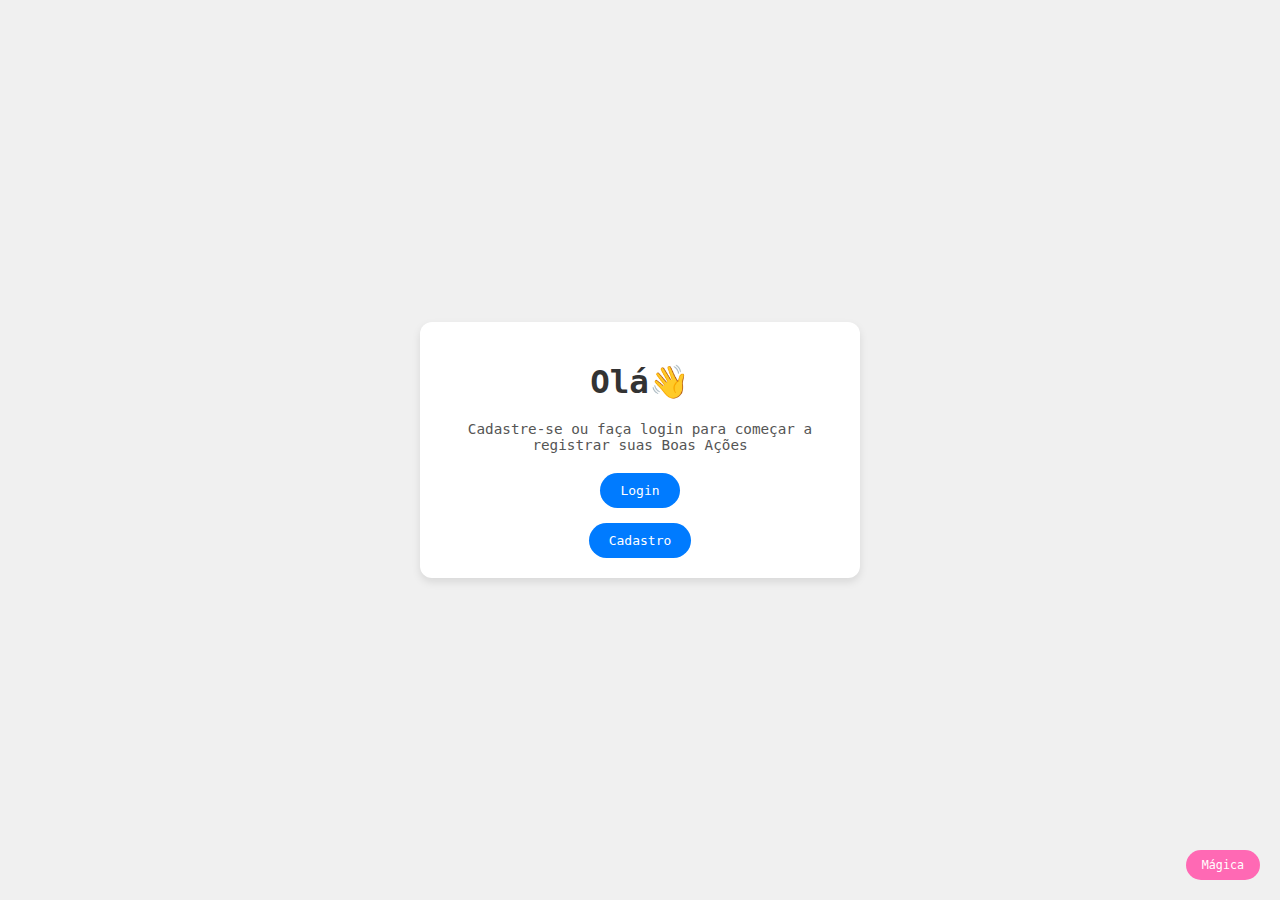
<file: aqui/aqui.html>
<!DOCTYPE html>
<html lang="pt-br">
<head>
    <meta charset="UTF-8">
    <meta name="viewport" content="width=device-width, initial-scale=1.0">
    <title>Início</title>
    <link rel="stylesheet" href="../Estilo/style.css">
    <style>
        body {
            font-family: 'Arial', sans-serif;
            margin: 0;
            padding: 0;
            background-color: #f0f0f0;
            display: flex;
            align-items: center;
            justify-content: center;
            height: 100vh;
            position: relative;
        }

        .container {
            background-color: #ffffff;
            border-radius: 12px;
            box-shadow: 0 4px 8px rgba(0, 0, 0, 0.1);
            padding: 20px;
            text-align: center;
            max-width: 400px;
            width: 100%;
        }

        h1 {
            color: #333;
            font-size: 2.5rem;
            margin-bottom: 20px;
        }

        p {
            color: #555;
            font-size: 1.1rem;
            margin-bottom: 20px;
        }

        a.btn {
            display: inline-block;
            text-decoration: none;
            color: #fff;
            background-color: #007BFF;
            padding: 10px 20px;
            border-radius: 25px;
            font-size: 1rem;
            transition: background-color 0.3s ease;
        }

        a.btn:hover {
            background-color: #0056b3;
        }

        .btn-secondary {
            background-color: #28a745;
        }

        .btn-secondary:hover {
            background-color: #218838;
        }

        /* Style for the "Mágica" button */
        .magic-button {
            position: absolute;
            bottom: 20px;
            right: 20px;
            display: inline-block;
            text-decoration: none;
            color: #fff;
            background-color: #ff69b4;
            padding: 8px 16px;
            border-radius: 25px;
            font-size: 0.9rem;
            transition: background-color 0.3s ease, transform 0.3s ease;
        }

        .magic-button:hover {
            background-color: #ff1493;
            transform: scale(1.1);
        }
    </style>
</head>
<body>
    <div class="container">
        <h1>Olá👋</h1>
        <p>Cadastre-se ou faça login para começar a registrar suas Boas Ações</p>
        <a href="../Login/login.html" class="btn">Login</a>
        <br><br>
        <a href="../Login/cadastro.html" class="btn btn-secondary">Cadastro</a>
    </div>
    <a href="../index.html" class="magic-button">Mágica</a>
</body>
</html>
</file>
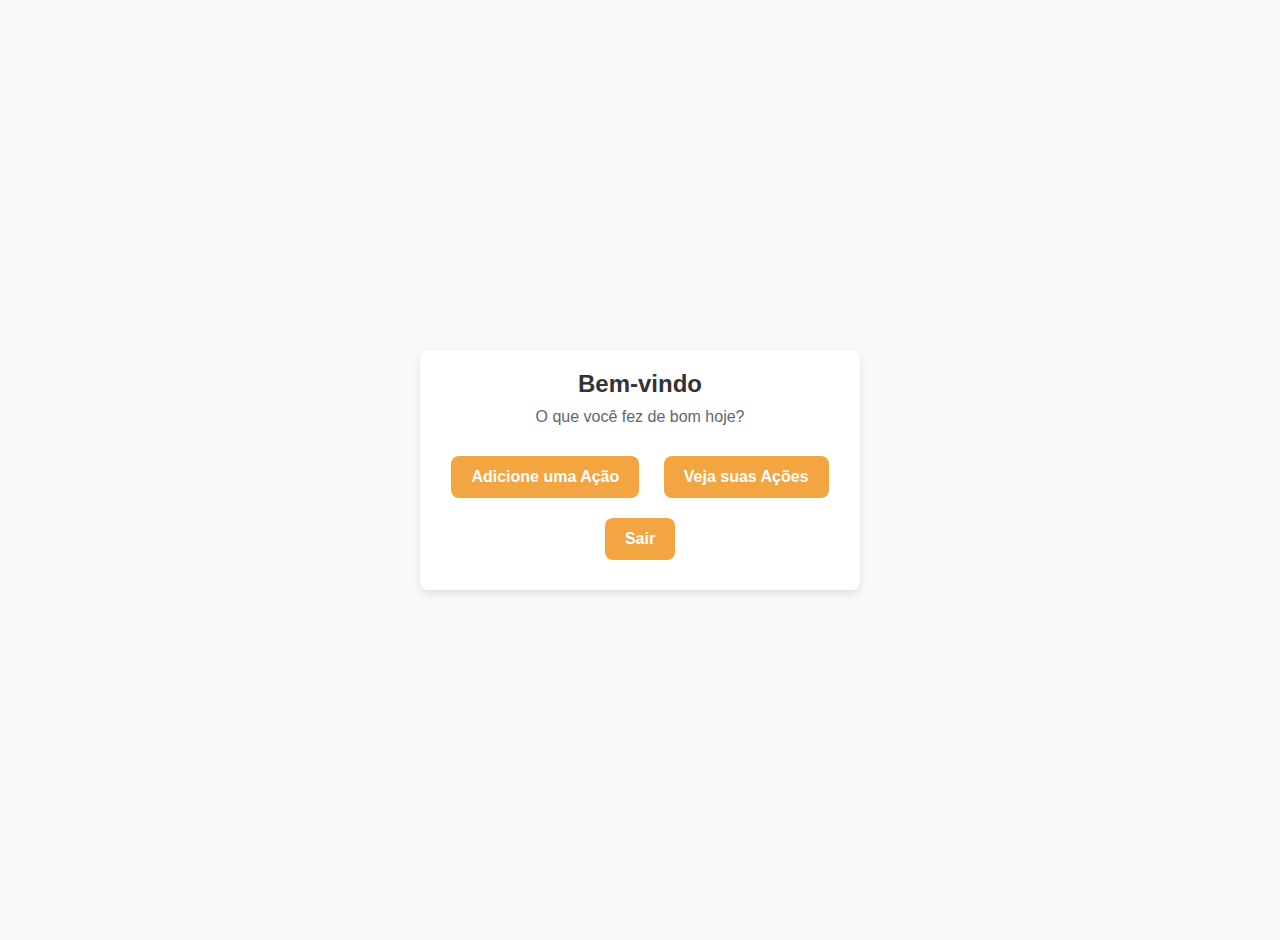
<file: Conteudo/main.html>
<!DOCTYPE html>
<html lang="pt-br">
<head>
    <meta charset="UTF-8">
    <meta name="viewport" content="width=device-width, initial-scale=1.0">
    <title>Início</title>
    <style>
        body {
            font-family: Arial, sans-serif;
            background-color: #f9f9f9;
            margin: 0;
            padding: 20px;
            display: flex;
            justify-content: center;
            align-items: center;
            height: 100vh;
        }

        .container {
            background-color: #ffffff;
            border-radius: 8px;
            box-shadow: 0 4px 8px rgba(0, 0, 0, 0.1);
            padding: 20px;
            text-align: center;
            max-width: 400px;
            width: 100%;
        }

        h2 {
            margin: 0 0 10px;
            color: #333;
        }

        p {
            color: #666;
            margin: 0 0 20px;
        }

        a.button {
            display: inline-block;
            background-color: #F2A541;
            color: white;
            padding: 12px 20px;
            border-radius: 8px;
            text-decoration: none;
            margin: 10px;
            font-weight: bold;
            transition: background-color 0.3s;
        }

        a.button:hover {
            background-color: #e08928;
        }
    </style>
</head>
<body>
    <div class="container">
        <h2>Bem-vindo</h2>
        <p>O que você fez de bom hoje?</p>
        <a href="adicionarAcao.php" class="button">Adicione uma Ação</a>
        <a href="verAcoes.php" class="button">Veja suas Ações</a>
        <a href="../aqui/aqui.html" class="button">Sair</a>
    </div>
</body>
</html>
</file>
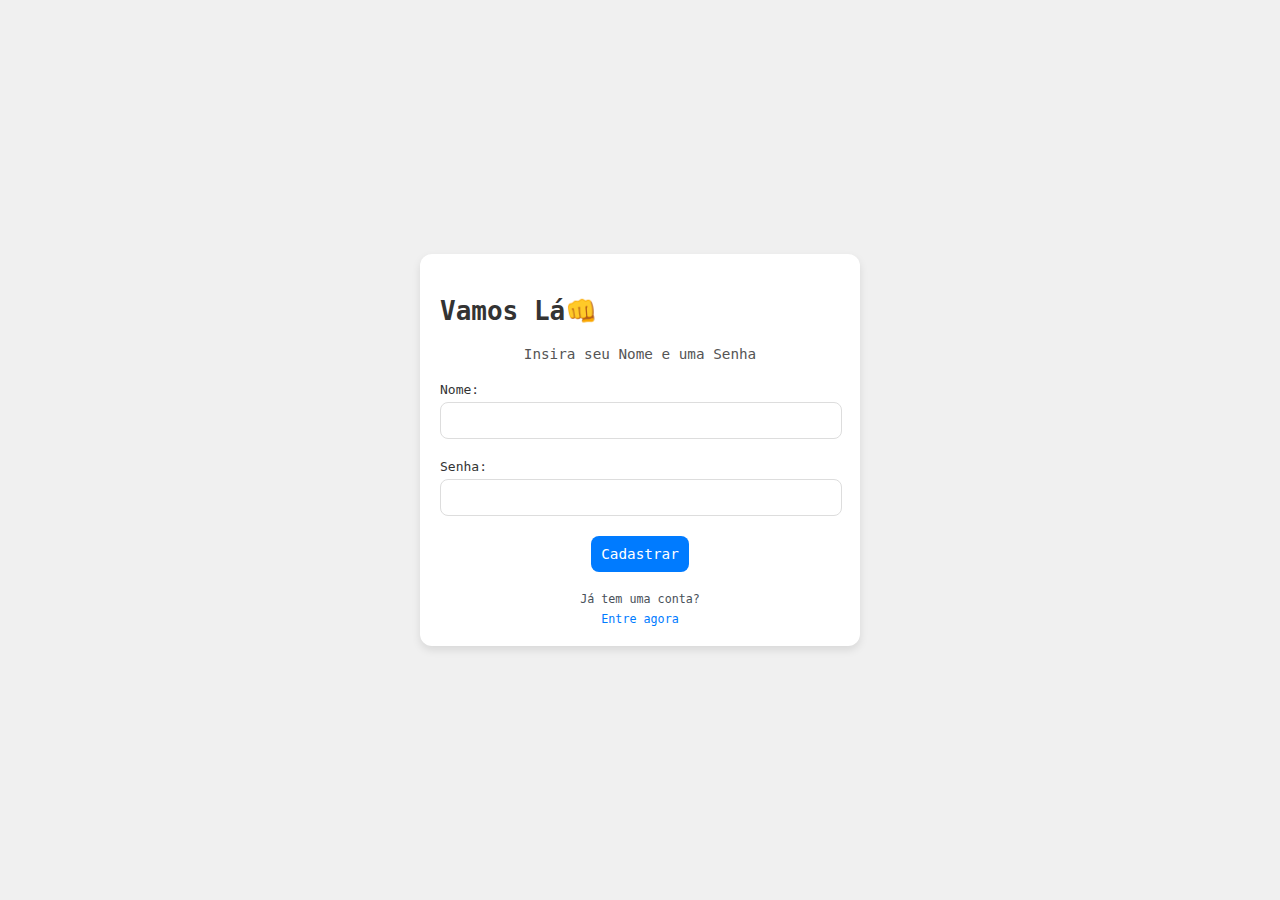
<file: Login/cadastro.html>
<!DOCTYPE html>
<html lang="pt-br">
<head>
    <meta charset="UTF-8">
    <meta name="viewport" content="width=device-width, initial-scale=1.0">
    <title>Cadastro</title>
    <link rel="stylesheet" href="../Estilo/style.css">
    <style>
        body {
            font-family: 'Arial', sans-serif;
            margin: 0;
            padding: 0;
            background-color: #f0f0f0;
            display: flex;
            align-items: center;
            justify-content: center;
            height: 100vh;
        }

        .container {
            background-color: #ffffff;
            border-radius: 12px;
            box-shadow: 0 4px 8px rgba(0, 0, 0, 0.1);
            padding: 20px;
            max-width: 400px;
            width: 100%;
            text-align: center;
        }

        h2 {
            color: #333;
            font-size: 2rem;
            margin-bottom: 20px;
            text-align: left;
        }

        p#texto {
            color: #555;
            font-size: 1.1rem;
            margin-bottom: 20px;
        }

        label {
            display: block;
            font-size: 1rem;
            color: #333;
            margin-bottom: 5px;
            text-align: left;
        }

        input[type="text"],
        input[type="password"] {
            width: calc(100% - 20px);
            padding: 10px;
            border-radius: 8px;
            border: 1px solid #ddd;
            margin-bottom: 20px;
            font-size: 1rem;
        }

        input[type="submit"] {
            background-color: #007BFF;
            color: #fff;
            border: none;
            padding: 10px;
            font-size: 1.1rem;
            border-radius: 8px;
            cursor: pointer;
            transition: background-color 0.3s ease;
        }

        input[type="submit"]:hover {
            background-color: #0056b3;
        }

        .footer {
            margin-top: 20px;
        }

        .footer p {
            color: #495159;
            font-size: 0.9rem;
            margin-bottom: 5px;
        }

        .footer a {
            color: #007BFF;
            text-decoration: none;
            font-size: 0.9rem;
        }

        .footer a:hover {
            text-decoration: underline;
        }
    </style>
</head>
<body>
    <div class="container">
        <h2>Vamos Lá👊</h2>
        <p id="texto">Insira seu Nome e uma Senha</p>
        <form action="login.html" method="post">
            <label for="nome">Nome:</label>
            <input type="text" id="nome" name="nome" required>
            
            <label for="senha">Senha:</label>
            <input type="password" id="senha" name="senha" required>
            
            <input type="submit" value="Cadastrar">
        </form>
        <div class="footer">
            <p>Já tem uma conta?</p>
            <a href="login.html">Entre agora</a>
        </div>
    </div>
</body>
</html>
</file>
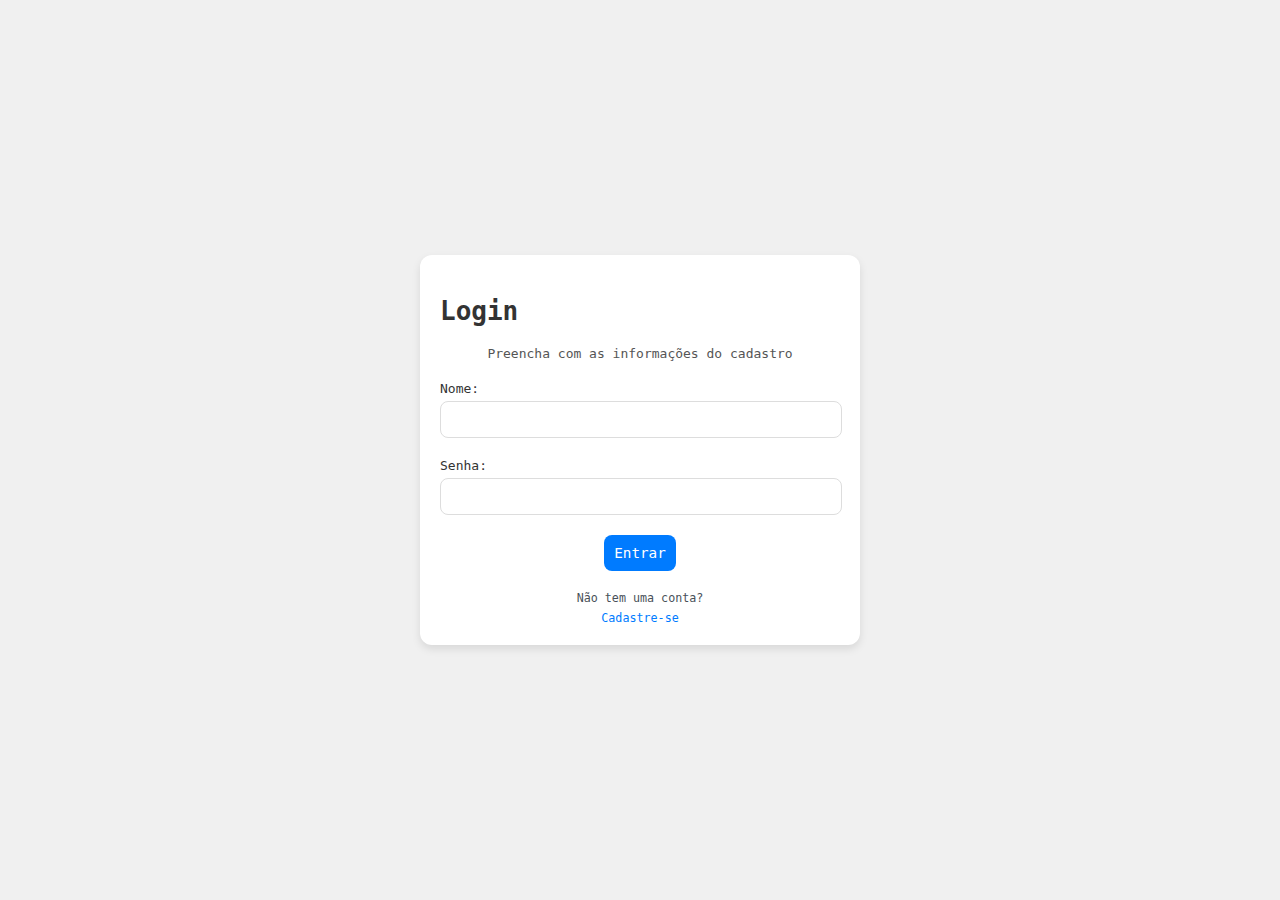
<file: Login/login.html>
<!DOCTYPE html>
<html lang="pt-br">
<head>
    <meta charset="UTF-8">
    <meta name="viewport" content="width=device-width, initial-scale=1.0">
    <title>Login</title>
    <link rel="stylesheet" href="../Estilo/style.css">
    <style>
        body {
            font-family: 'Arial', sans-serif;
            margin: 0;
            padding: 0;
            background-color: #f0f0f0;
            display: flex;
            align-items: center;
            justify-content: center;
            height: 100vh;
        }

        .container {
            background-color: #ffffff;
            border-radius: 12px;
            box-shadow: 0 4px 8px rgba(0, 0, 0, 0.1);
            padding: 20px;
            max-width: 400px;
            width: 100%;
            text-align: center;
        }

        h2 {
            color: #333;
            font-size: 2rem;
            margin-bottom: 20px;
            text-align: left;
        }

        p {
            color: #555;
            font-size: 1rem;
            margin-bottom: 20px;
        }

        label {
            display: block;
            font-size: 1rem;
            color: #333;
            margin-bottom: 5px;
            text-align: left;
        }

        input[type="text"],
        input[type="password"] {
            width: calc(100% - 20px);
            padding: 10px;
            border-radius: 8px;
            border: 1px solid #ddd;
            margin-bottom: 20px;
            font-size: 1rem;
        }

        input[type="submit"] {
            background-color: #007BFF;
            color: #fff;
            border: none;
            padding: 10px;
            font-size: 1.1rem;
            border-radius: 8px;
            cursor: pointer;
            transition: background-color 0.3s ease;
        }

        input[type="submit"]:hover {
            background-color: #0056b3;
        }

        .footer {
            margin-top: 20px;
        }

        .footer p {
            color: #495159;
            font-size: 0.9rem;
            margin-bottom: 5px;
        }

        .footer a {
            color: #007BFF;
            text-decoration: none;
            font-size: 0.9rem;
        }

        .footer a:hover {
            text-decoration: underline;
        }
    </style>
</head>
<body>
    <div class="container">
        <h2>Login</h2>
        <p>Preencha com as informações do cadastro</p>
        <form action="../Conteudo/main.html" method="post">
            <label for="nome">Nome:</label>
            <input type="text" id="nome" name="nome" required>
            
            <label for="senha">Senha:</label>
            <input type="password" id="senha" name="senha" required>
            
            <input type="submit" value="Entrar">
        </form>
        <div class="footer">
            <p>Não tem uma conta?</p>
            <a href="cadastro.html">Cadastre-se</a>
        </div>
    </div>
</body>
</html>
</file>
<file: Estilo/style.css>
* {
    font-family: monospace;
}
div.centro {
    position: absolute;
    top: 50%;
    left: 50%;
    transform: translate(-50%, -50%);
}
</file>
